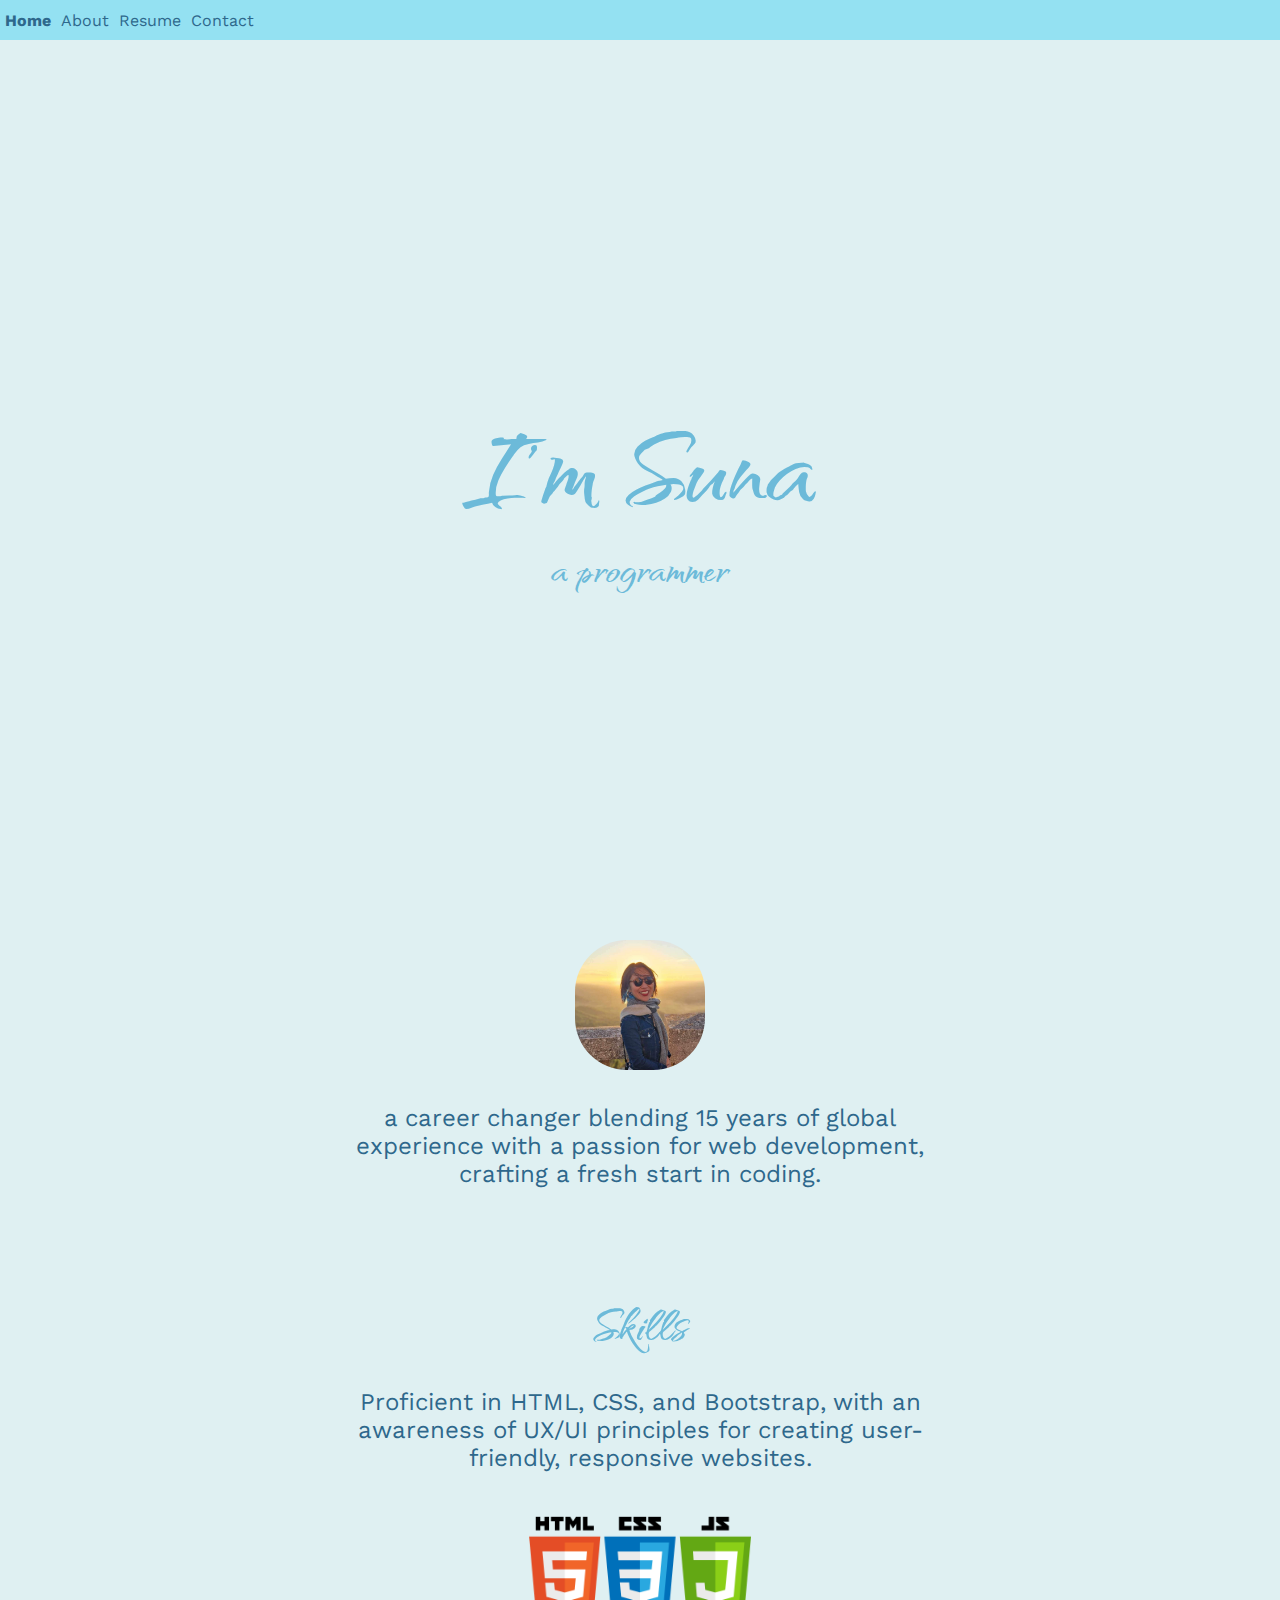
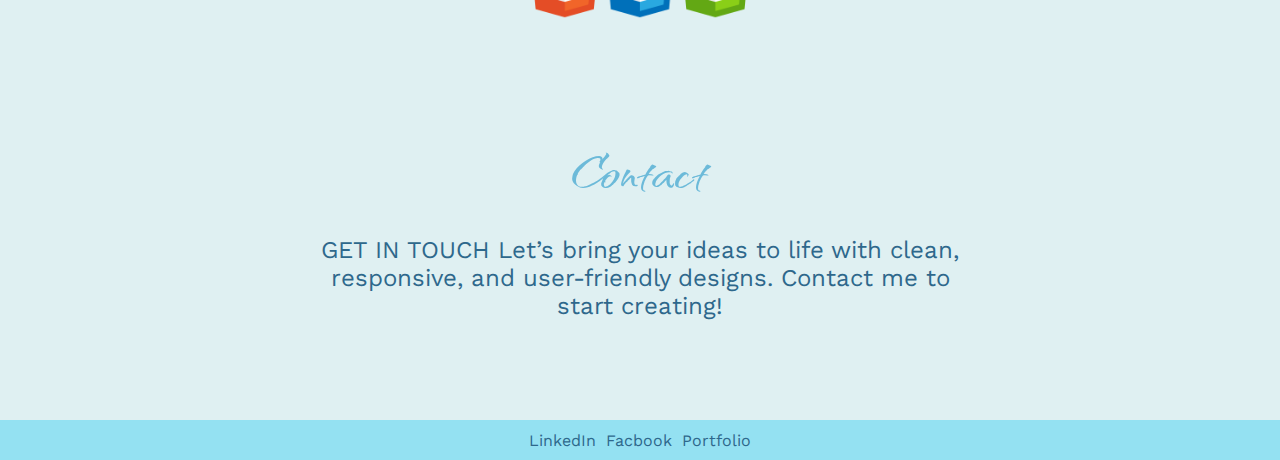
<file: index.html>
<!DOCTYPE html>
<html lang="en">
<head>
    <meta charset="UTF-8">
    <meta name="viewport" content="width=device-width, initial-scale=1.0">
    <title>I'm SUNA</title>
    <link rel="stylesheet" href="./style.css" />
    <link rel="preconnect" href="https://fonts.googleapis.com">
<link rel="preconnect" href="https://fonts.gstatic.com" crossorigin>
<link href="https://fonts.googleapis.com/css2?family=Caveat:wght@400..700&family=Libre+Baskerville:ital,wght@0,400;0,700;1,400&family=Nunito+Sans:ital,opsz,wght@0,6..12,200..1000;1,6..12,200..1000&family=Roboto:ital,wght@0,100;0,300;0,400;0,500;0,700;0,900;1,100;1,300;1,400;1,500;1,700;1,900&family=Work+Sans:ital,wght@0,100..900;1,100..900&display=swap" rel="stylesheet">
<link rel="preconnect" href="https://fonts.googleapis.com">
<link rel="preconnect" href="https://fonts.gstatic.com" crossorigin>
<link rel="preconnect" href="https://fonts.googleapis.com">
<link rel="preconnect" href="https://fonts.gstatic.com" crossorigin>
<link rel="preconnect" href="https://fonts.googleapis.com">
<link rel="preconnect" href="https://fonts.gstatic.com" crossorigin>
<link href="https://fonts.googleapis.com/css2?family=Bungee+Shade&family=DM+Serif+Text:ital@0;1&family=Foldit:wght@100..900&family=Lato:ital,wght@0,100;0,300;0,400;0,700;0,900;1,100;1,300;1,400;1,700;1,900&family=Montserrat+Underline:ital,wght@0,100..900;1,100..900&family=Nunito+Sans:ital,opsz,wght@0,6..12,200..1000;1,6..12,200..1000&family=Qwitcher+Grypen:wght@400;700&family=Rubik+Vinyl&family=Shadows+Into+Light&family=Tilt+Prism&family=Work+Sans:ital,wght@0,100..900;1,100..900&display=swap" rel="stylesheet">
</head>
<body>
 

<!--nav--> 

<div class="container nav">
    <ul>
        <li><a href="./index.html" style="font-weight: bold;">Home</a></li>
        <li><a href="./public/about.html">About</a></li>
        <li><a href="./public/resume.html">Resume</a></li>
        <li><a href="./public/contact.html">Contact</a></li>
    </ul>
</div>




<!--Im suna-->   

<div class="container suna">
    <div class="suna"><h1>I'm Suna</h1></div>
    <div class="suna"><h4>a programmer</h4></div>

</div>

<!--Intro with photo-->

<div class="container intro">
    <div class="suna"><img src="./assets/images/profile.jpg" height="130px"></div>
    <div class="suna"><p>a career changer blending 15 years of global experience with a passion for web
        development, crafting a fresh start in coding.</p></div>

</div>

<!--My skills-->

<div class="container skills">

        <div class="skills"><h2>Skills</h2></div>
        <div class="skills"><p>Proficient in HTML, CSS, and
            Bootstrap, with an awareness
            of UX/UI principles for creating
            user-friendly, responsive
            websites.</p></div>
        <div class="suna"><img src="./assets/images/skill.png" height="130px"></div>
   
</div>

</div>

<!--contact-->

<div class="container contact">
    <div class="contact"><h2>Contact</h2></div>
    <div class="contact"><p>GET IN TOUCH
        Let’s bring your ideas to life with clean, responsive, and user-friendly designs. Contact me
        to start creating!</p></div>

</div>
<!--footer-->
<div class="container footer">
    <ul>
        <li><a href="https://www.linkedin.com/in/su-tingting-vcnt-9777626a/">LinkedIn</a></li>
        <li><a href="">Facbook</a></li>
        <li><a href="">Portfolio</a></li>
    </ul>
</div>

</body>
</html>
</file>
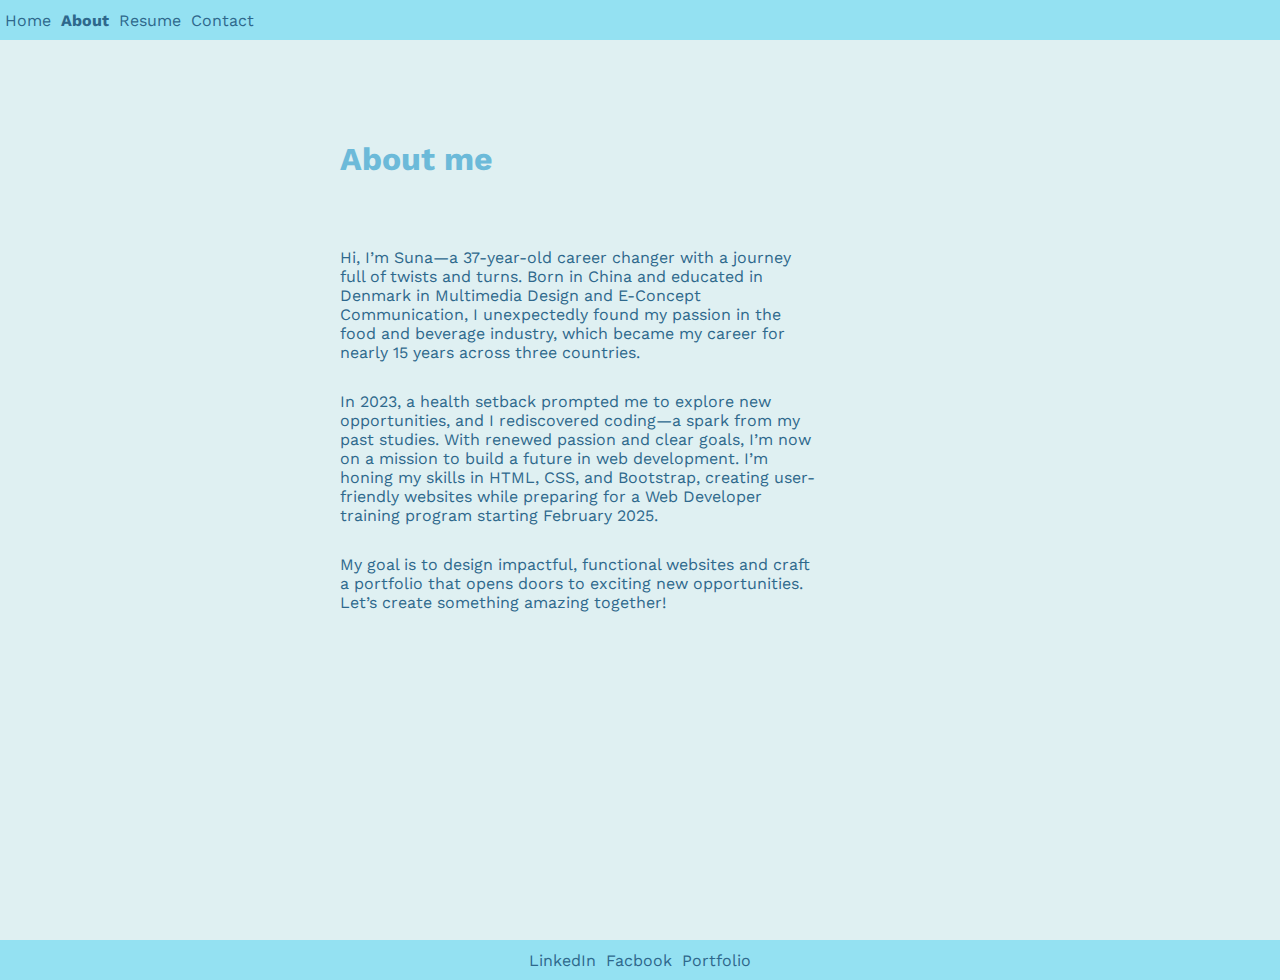
<file: public/about.html>
<!DOCTYPE html>
<html lang="en">
<head>
    <meta charset="UTF-8">
    <meta name="viewport" content="width=device-width, initial-scale=1.0">
    <title>about</title>
    <link rel="stylesheet" href="./resume-style.css" />
    <link rel="preconnect" href="https://fonts.googleapis.com">
<link rel="preconnect" href="https://fonts.gstatic.com" crossorigin>
<link href="https://fonts.googleapis.com/css2?family=Caveat:wght@400..700&family=Libre+Baskerville:ital,wght@0,400;0,700;1,400&family=Nunito+Sans:ital,opsz,wght@0,6..12,200..1000;1,6..12,200..1000&family=Roboto:ital,wght@0,100;0,300;0,400;0,500;0,700;0,900;1,100;1,300;1,400;1,500;1,700;1,900&family=Work+Sans:ital,wght@0,100..900;1,100..900&display=swap" rel="stylesheet">
<link rel="preconnect" href="https://fonts.googleapis.com">
<link rel="preconnect" href="https://fonts.gstatic.com" crossorigin>
<link rel="preconnect" href="https://fonts.googleapis.com">
<link rel="preconnect" href="https://fonts.gstatic.com" crossorigin>
<link rel="preconnect" href="https://fonts.googleapis.com">
<link rel="preconnect" href="https://fonts.gstatic.com" crossorigin>
<link href="https://fonts.googleapis.com/css2?family=Bungee+Shade&family=DM+Serif+Text:ital@0;1&family=Foldit:wght@100..900&family=Lato:ital,wght@0,100;0,300;0,400;0,700;0,900;1,100;1,300;1,400;1,700;1,900&family=Montserrat+Underline:ital,wght@0,100..900;1,100..900&family=Nunito+Sans:ital,opsz,wght@0,6..12,200..1000;1,6..12,200..1000&family=Qwitcher+Grypen:wght@400;700&family=Rubik+Vinyl&family=Shadows+Into+Light&family=Tilt+Prism&family=Work+Sans:ital,wght@0,100..900;1,100..900&display=swap" rel="stylesheet">
</head>
<body>
 

<!--nav--> 

<div class="container nav">
    <ul>
        <li><a href="../index.html" >Home</a></li>
        <li><a href="./about.html"style="font-weight: bold;">About</a></li>
        <li><a href="./resume.html" >Resume</a></li>
        <li><a href="./contact.html">Contact</a></li>
    </ul>
</div>






<!--My summary-->

<div class="container summary">
      <div class="left">
        <div class="summary first"><h2>About me</h2></div>
        <div class="summary second"></div>
        <div class="summary">
            <p>Hi, I’m Suna—a 37-year-old career changer with a journey full of twists and turns. Born in China and educated in Denmark in Multimedia Design and E-Concept Communication, I unexpectedly found my passion in the food and beverage industry, which became my career for nearly 15 years across three countries. 
            <p>In 2023, a health setback prompted me to explore new opportunities, and I rediscovered coding—a spark from my past studies. With renewed passion and clear goals, I’m now on a mission to build a future in web development. I’m honing my skills in HTML, CSS, and Bootstrap, creating user- friendly websites while preparing for a Web Developer training program starting February 2025. </p>
            <P>My goal is to design impactful, functional websites and craft a portfolio that opens doors to exciting new opportunities. Let’s create something amazing together!</p></div>
    </div>
</div>


<!--footer-->
<div class="container footer">
    <ul>
        <li><a href="https://www.linkedin.com/in/su-tingting-vcnt-9777626a/">LinkedIn</a></li>
        <li><a href="">Facbook</a></li>
        <li><a href="">Portfolio</a></li>
    </ul>
</div>

</body>
</html>
</file>
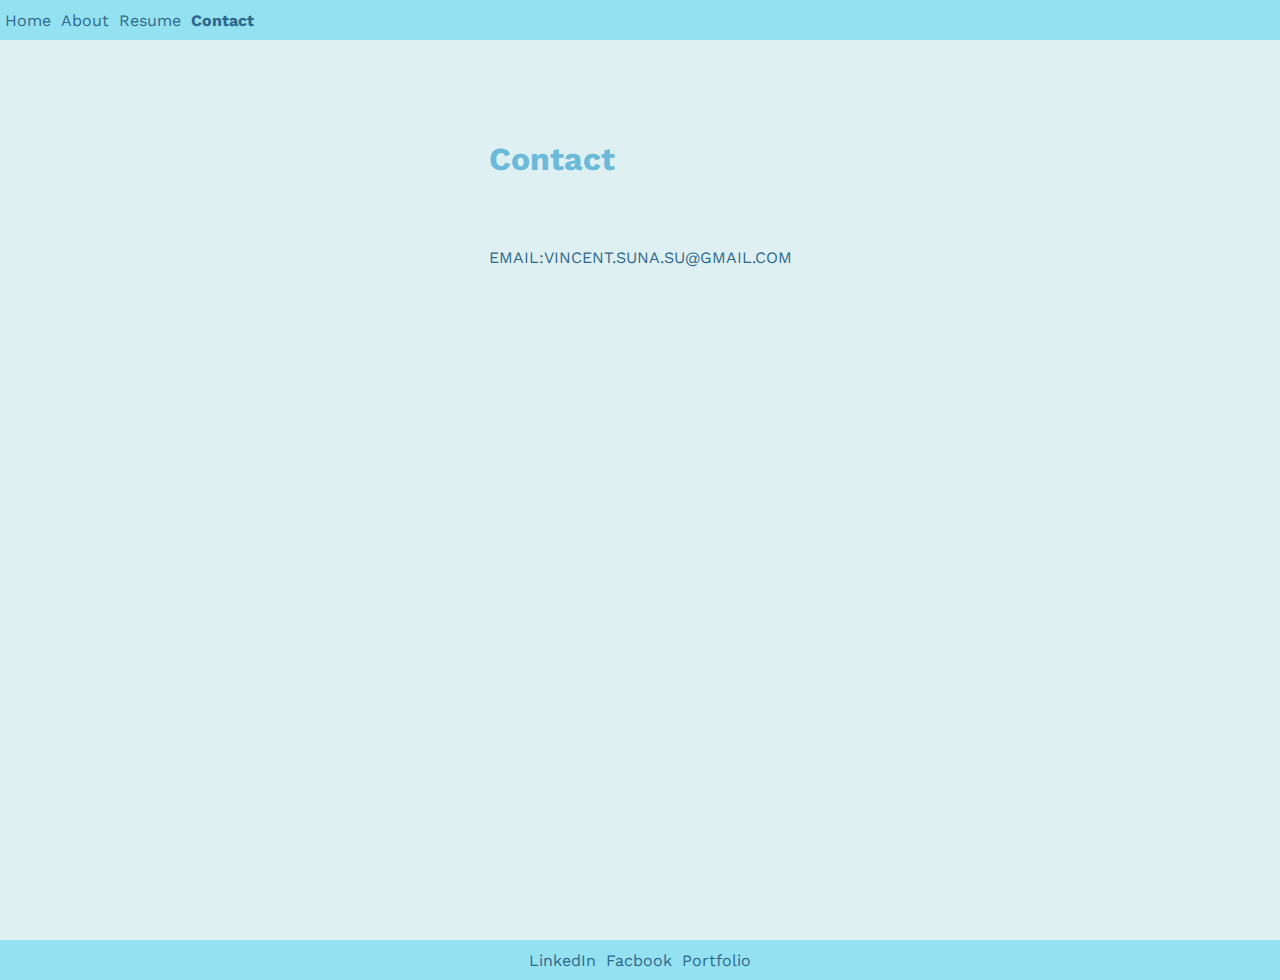
<file: public/contact.html>
<!DOCTYPE html>
<html lang="en">
<head>
    <meta charset="UTF-8">
    <meta name="viewport" content="width=device-width, initial-scale=1.0">
    <title>about</title>
    <link rel="stylesheet" href="./resume-style.css" />
    <link rel="preconnect" href="https://fonts.googleapis.com">
<link rel="preconnect" href="https://fonts.gstatic.com" crossorigin>
<link href="https://fonts.googleapis.com/css2?family=Caveat:wght@400..700&family=Libre+Baskerville:ital,wght@0,400;0,700;1,400&family=Nunito+Sans:ital,opsz,wght@0,6..12,200..1000;1,6..12,200..1000&family=Roboto:ital,wght@0,100;0,300;0,400;0,500;0,700;0,900;1,100;1,300;1,400;1,500;1,700;1,900&family=Work+Sans:ital,wght@0,100..900;1,100..900&display=swap" rel="stylesheet">
<link rel="preconnect" href="https://fonts.googleapis.com">
<link rel="preconnect" href="https://fonts.gstatic.com" crossorigin>
<link rel="preconnect" href="https://fonts.googleapis.com">
<link rel="preconnect" href="https://fonts.gstatic.com" crossorigin>
<link rel="preconnect" href="https://fonts.googleapis.com">
<link rel="preconnect" href="https://fonts.gstatic.com" crossorigin>
<link href="https://fonts.googleapis.com/css2?family=Bungee+Shade&family=DM+Serif+Text:ital@0;1&family=Foldit:wght@100..900&family=Lato:ital,wght@0,100;0,300;0,400;0,700;0,900;1,100;1,300;1,400;1,700;1,900&family=Montserrat+Underline:ital,wght@0,100..900;1,100..900&family=Nunito+Sans:ital,opsz,wght@0,6..12,200..1000;1,6..12,200..1000&family=Qwitcher+Grypen:wght@400;700&family=Rubik+Vinyl&family=Shadows+Into+Light&family=Tilt+Prism&family=Work+Sans:ital,wght@0,100..900;1,100..900&display=swap" rel="stylesheet">
</head>
<body>
 

<!--nav--> 

<div class="container nav">
    <ul>
        <li><a href="../index.html" >Home</a></li>
        <li><a href="./about.html">About</a></li>
        <li><a href="./resume.html" >Resume</a></li>
        <li><a href="./contact.html"style="font-weight: bold;">Contact</a></li>
    </ul>
</div>






<!--My summary-->

<div class="container summary">
      <div class="left">
        <div class="summary first"><h2>Contact</h2></div>
        <div class="summary second"></div>
        <div class="summary">
            <p>EMAIL:VINCENT.SUNA.SU@GMAIL.COM</p></div>
    </div>
</div>


<!--footer-->
<div class="container footer">
    <ul>
        <li><a href="https://www.linkedin.com/in/su-tingting-vcnt-9777626a/">LinkedIn</a></li>
        <li><a href="">Facbook</a></li>
        <li><a href="">Portfolio</a></li>
    </ul>
</div>

</body>
</html>
</file>
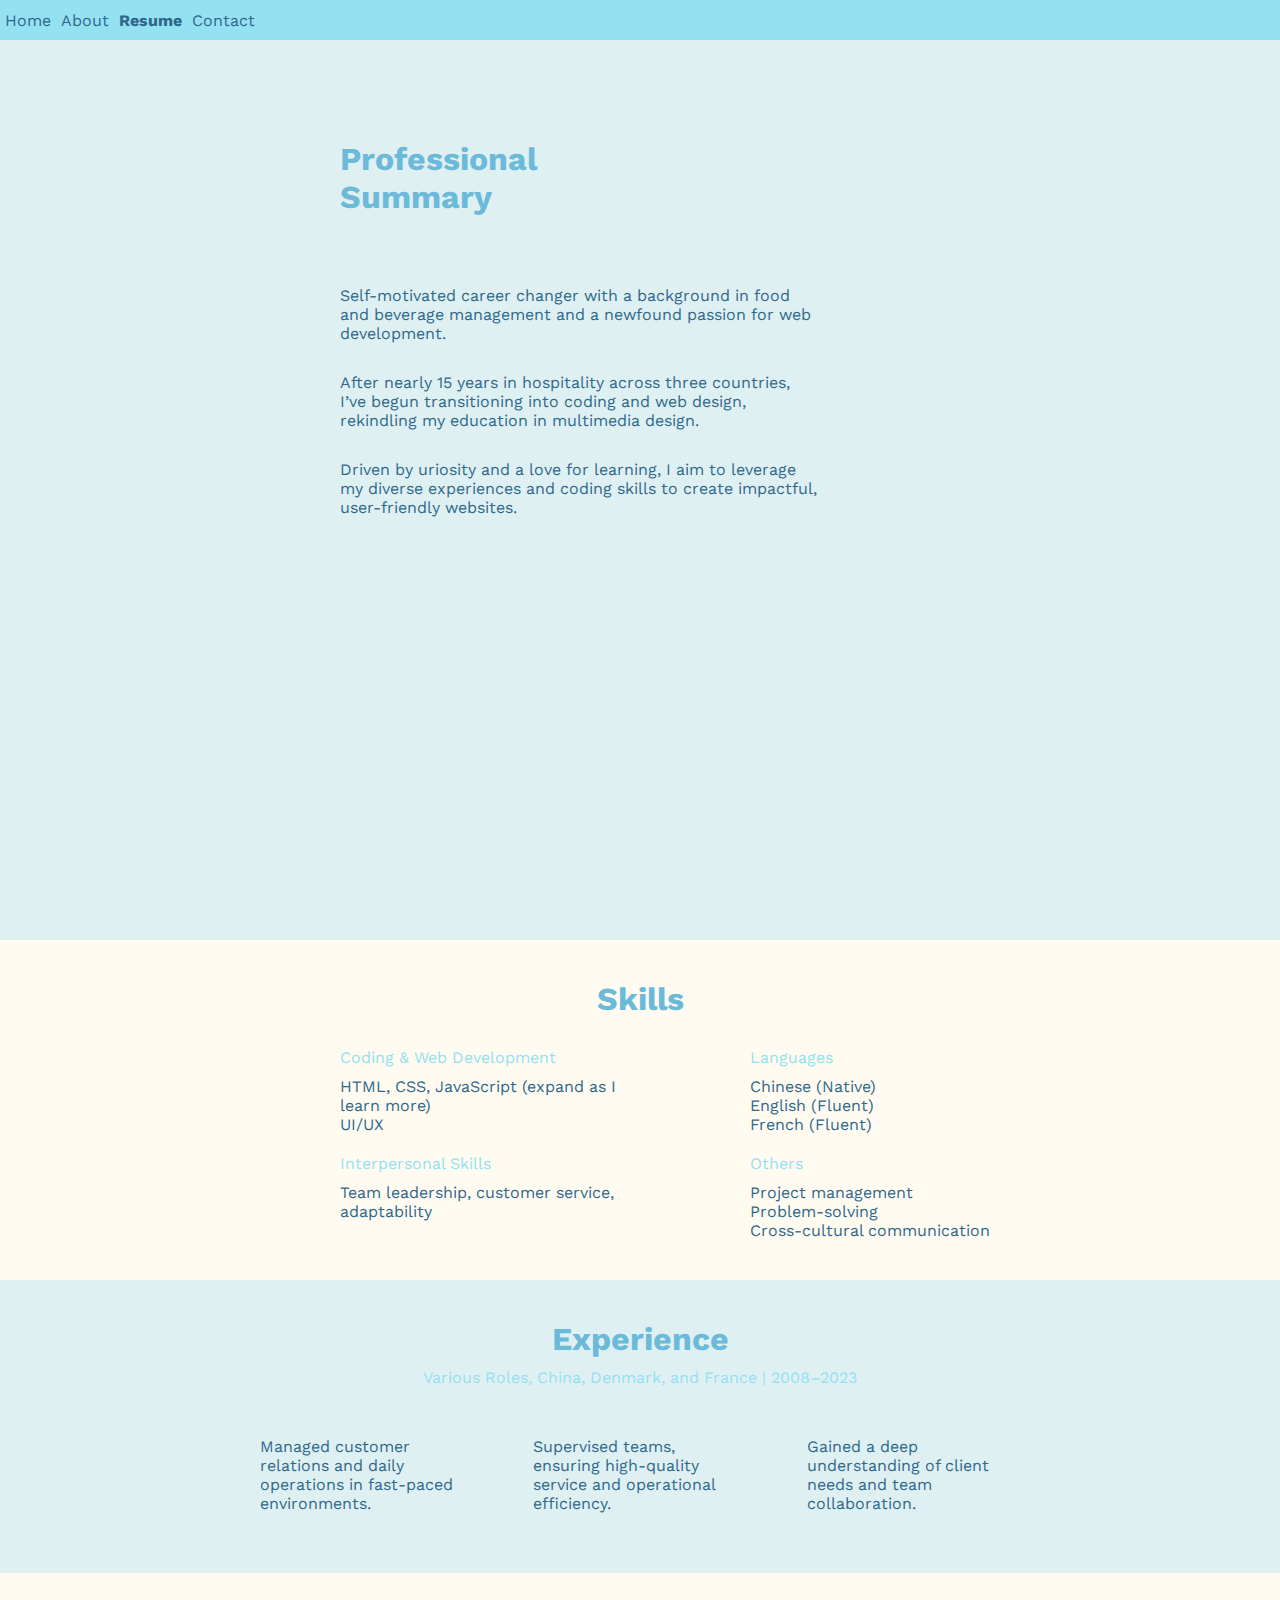
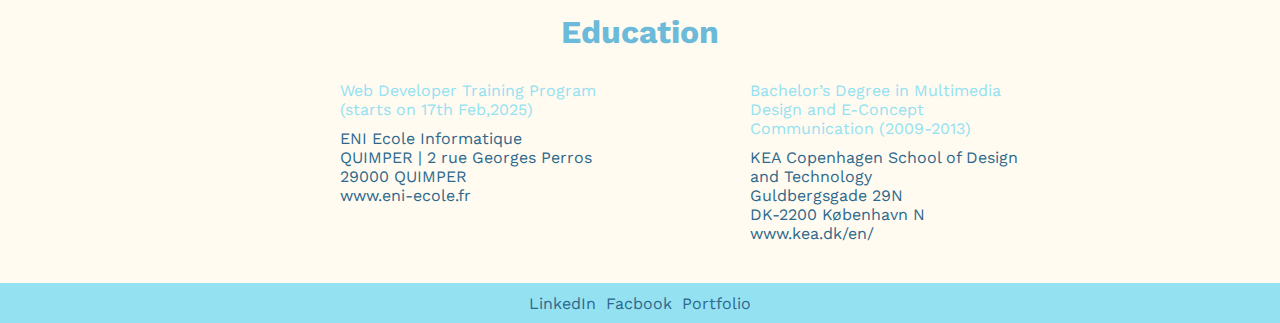
<file: public/resume.html>
<!DOCTYPE html>
<html lang="en">
<head>
    <meta charset="UTF-8">
    <meta name="viewport" content="width=device-width, initial-scale=1.0">
    <title>Resume</title>
    <link rel="stylesheet" href="./resume-style.css" />
    <link rel="preconnect" href="https://fonts.googleapis.com">
<link rel="preconnect" href="https://fonts.gstatic.com" crossorigin>
<link href="https://fonts.googleapis.com/css2?family=Caveat:wght@400..700&family=Libre+Baskerville:ital,wght@0,400;0,700;1,400&family=Nunito+Sans:ital,opsz,wght@0,6..12,200..1000;1,6..12,200..1000&family=Roboto:ital,wght@0,100;0,300;0,400;0,500;0,700;0,900;1,100;1,300;1,400;1,500;1,700;1,900&family=Work+Sans:ital,wght@0,100..900;1,100..900&display=swap" rel="stylesheet">
<link rel="preconnect" href="https://fonts.googleapis.com">
<link rel="preconnect" href="https://fonts.gstatic.com" crossorigin>
<link rel="preconnect" href="https://fonts.googleapis.com">
<link rel="preconnect" href="https://fonts.gstatic.com" crossorigin>
<link rel="preconnect" href="https://fonts.googleapis.com">
<link rel="preconnect" href="https://fonts.gstatic.com" crossorigin>
<link href="https://fonts.googleapis.com/css2?family=Bungee+Shade&family=DM+Serif+Text:ital@0;1&family=Foldit:wght@100..900&family=Lato:ital,wght@0,100;0,300;0,400;0,700;0,900;1,100;1,300;1,400;1,700;1,900&family=Montserrat+Underline:ital,wght@0,100..900;1,100..900&family=Nunito+Sans:ital,opsz,wght@0,6..12,200..1000;1,6..12,200..1000&family=Qwitcher+Grypen:wght@400;700&family=Rubik+Vinyl&family=Shadows+Into+Light&family=Tilt+Prism&family=Work+Sans:ital,wght@0,100..900;1,100..900&display=swap" rel="stylesheet">
</head>
<body>
 

<!--nav--> 

<div class="container nav">
    <ul>
        <li><a href="../index.html" >Home</a></li>
        <li><a href="./about.html">About</a></li>
        <li><a href="./resume.html" style="font-weight: bold;">Resume</a></li>
        <li><a href="./contact.html">Contact</a></li>
    </ul>
</div>






<!--My summary-->

<div class="container summary">
      <div class="left">
        <div class="summary first"><h2>Professional</h2><h2>Summary</h2></div>
        <div class="summary second"></div>
        <div class="summary">
            <p>Self-motivated career changer with a background in food and ​beverage management and a newfound passion for web ​development.</p>
            <p>After nearly 15 years in hospitality across three countries, I’ve begun transitioning into coding and web design, ​rekindling my education in multimedia design. </p>
            <p>Driven by  ​uriosity and a love for learning, I aim to leverage my diverse experiences and coding skills to create impactful, user-friendly ​websites.</p></div>
    </div>
</div>
<!--Skills-->
<div class="container skills">
    <div class="title"><h2>Skills</h2></div>
    <div class="skills-boxes">
        <div class="skills-box">
            <h4>Coding & Web Development</h4>
            <ul>
                <li>HTML, CSS, JavaScript (expand as I learn more)</li>
                <li>UI/UX</li>
            </ul>
        </div>
        <div class="skills-box">
            <h4>Languages</h4>
            <ul>
                <li>Chinese (Native)</li>
                <li>English (Fluent)</li>
                <li>French (Fluent)</li>
            </ul>
        </div>
        <div class="skills-box">
            <h4>Interpersonal Skills</h4>
            <p>Team leadership, customer service, adaptability</p>
        </div>
        <div class="skills-box">
            <h4>Others</h4>
            <ul>
                <li>Project management</li>
                <li>Problem-solving</li>
                <li>Cross-cultural communication</li>
            </ul>
        </div>
    </div>
</div>

<!--experience-->

<div class="container exp">
    <div class="title">
        <h2>Experience</h2>
        <p>Various Roles, China, Denmark, and France | 2008–2023</p>
    </div>
    
    <div class="exp-items">
        <div class="exp-box">
            <p>Managed customer relations and daily ​operations in fast-paced ​environments.</p>
        </div>
        <div class="exp-box">
            <p>Supervised teams, ensuring high-​quality service and operational ​efficiency.</p>
        </div>
        <div class="exp-box">
            <p>Gained a deep understanding of client ​needs and team collaboration.</p>
        </div>
        
    </div>
</div>

<!--education-->
<div class="container edu">
    <div class="title"><h2>Education</h2></div>
    <div class="edu-boxes">
        <div class="edu-item">

            <h4>Web Developer Training Program (starts on 17th Feb,2025)</h4>
            <ul>
                <li>ENI Ecole Informatique</li>
                <li>QUIMPER | 2 rue Georges Perros</li>
                <li>29000 QUIMPER</li>
                <li><a href="http://www.eni-ecole.fr"></a>www.eni-ecole.fr</li>
            </ul>
        </div>
        <div class="edu-item">

            <h4>Bachelor’s Degree in Multimedia Design and E-Concept Communication (2009-2013)</h4>
            <ul>
                <li>KEA Copenhagen School of Design and Technology</li>
                <li>Guldbergsgade 29N</li>
                <li>DK-2200 København N</li>
                <li><a href="http://kea.dk/en/"></a>www.kea.dk/en/</li>
            </ul>
        </div>
    </div>
</div>
<!--footer-->
<div class="container footer">
    <ul>
        <li><a href="https://www.linkedin.com/in/su-tingting-vcnt-9777626a/">LinkedIn</a></li>
        <li><a href="">Facbook</a></li>
        <li><a href="">Portfolio</a></li>
    </ul>
</div>

</body>
</html>
</file>
<file: style.css>
* {
    margin: 0;
    padding: 0;
    box-sizing: border-box;
  }    /*This is a universal reset to remove any default margin or padding from all elements, including the body and the ul.*/

body{
    font-family: "Work Sans", serif;
    
}
p{
    color:#2E688C;
}
.container.nav{
    height: 40px;
    width: 100%;
    background-color:#94E1F2;
    padding-top: 0;
}

.container.nav ul{
    list-style-type: none;
    display:flex;
    justify-content: start;
    align-items: center;
    padding: 0;
    height: 40px;  /*to make align-items work , height needed */

}
.container.nav li{
    margin: 0;
}
.container.nav a{
    text-decoration: none;
    color:#2E688C;
    padding:5px;
    font-size: 16px;
}

.container.nav a:hover {
    color:#DFF0F2;
    background-color:#6CBAD9; /* Background color on hover */
    border-radius: 4px; /* Optional rounded corners */
  } 

.container.suna{
    background-color: #DFF0F2;
    height: 100vh;
    font-family: "Qwitcher Grypen", serif;
    color: #6CBAD9;
    display: flex;
    flex-direction: column;
    justify-content: center;
    align-items: center;

}

.suna h1 {
    font-size: 9rem;
}

.suna h4{
    font-size: 3rem;
}

.container.intro{
    background-color:#DFF0F2 ;
    height: 50%;
    display: flex;
    flex-direction: column;
    justify-content: center;
    align-items: center;
    padding-bottom: 100px;
    text-align: center;
}

.container.intro p{
    width:50%;
    margin:0 auto;
    padding-top: 30px;
    font-size: 1.5rem;
}

.container.intro img{
    border-radius: 40%;
}

.container.intro h2{
    color: #6CBAD9;
}

.container.skills{
    background-color:#DFF0F2 ;
    height: 50%;
    display: flex;
    flex-direction: column;
    justify-content: center;
    align-items: center;
    padding-bottom: 100px;
    text-align: center;
}

.container.skills p{
    width: 50%;
    margin:0 auto;
    padding-top: 30px;
    font-size: 1.5rem;
    padding-bottom: 30px;


}

.container.skills h2{
    font-family: "Qwitcher Grypen", serif;
    color: #6CBAD9;
    font-size: 4rem;
    padding: 0;
}


.container.contact{
    background-color:#DFF0F2 ;
    height: 50%;
    display: flex;
    flex-direction: column;
    justify-content: center;
    align-items: center;
    padding-bottom: 100px;
    text-align: center;
}

.container.contact p{
    width: 50%;
    margin:0 auto;
    padding-top: 30px;
    font-size: 1.5rem;

}

.container.contact h2{
    font-family: "Qwitcher Grypen", serif;
    color: #6CBAD9;
    font-size: 4rem;
    padding: 0;
}

.container.footer{
    height: 40px;
    width: 100%;
    background-color:#94E1F2;
    padding-top: 0;
}

.container.footer{
    height: 40px;
    width: 100%;
    background-color:#94E1F2;
    padding-bottom: 0;
}

.container.footer ul{
    list-style-type: none;
    display:flex;
    justify-content: center;
    align-items: center;
    padding: 0 ;
    height: 40px;  /*to make align-items work , height needed */
}

.container.footer li{
    margin: 0;
}
.container.footer a{
    text-decoration: none;
    color:#2E688C;
    padding:5px;
    font-size: 16px;
}

@media (max-width: 768px) {
    /* Navigation */
    .container.nav ul {
        flex-direction: column;
        align-items: flex-start;
    }

    /* Text Sections */
    .container.intro p,
    .container.skills p,
    .container.contact p {
        width: 80%;
        font-size: 1rem;
    }

    /* Large Headings */
    .container.intro h2,
    .container.skills h2,
    .container.contact h2 {
        font-size: 2.5rem;
    }
}

@media (max-width: 480px) {
    /* Navigation */
    .container.nav {
        padding: 0 10px;
    }

    .container.nav ul {
        gap: 10px;
    }

    .container.nav a {
        font-size: 14px;
    }

    /* Text Sections */
    .container.intro p,
    .container.skills p,
    .container.contact p {
        width: 90%;
        font-size: 0.9rem;
    }

    /* Large Headings */
    .container.intro h2,
    .container.skills h2,
    .container.contact h2 {
        font-size: 2rem;
    }
}
</file>
<file: public/resume-style.css>
* {
    margin: 0;
    padding: 0;
    box-sizing: border-box;
  }    /*This is a universal reset to remove any default margin or padding from all elements, including the body and the ul.*/

body{
    font-family: "Work Sans", serif;
    
}
p{
    color:#2E688C;
}
.container.nav{
    height: 40px;
    width: 100%;
    background-color:#94E1F2;
    padding-top: 0;
}

.container.nav ul{
    list-style-type: none;
    display:flex;
    justify-content: start;
    align-items: center;
    padding: 0;
    height: 40px;  /*to make align-items work , height needed */

}
.container.nav li{
    margin: 0;
}
.container.nav a{
    text-decoration: none;
    color:#2E688C;
    padding:5px;
    font-size: 16px;
}

.container.nav a:hover {
    color:#DFF0F2;
    background-color:#6CBAD9; /* Background color on hover */
    border-radius: 4px; /* Optional rounded corners */
  } 


/*summary*/

.container.summary{
    background-color:#DFF0F2 ;
    height: 100vh;
    display: flex;
    flex-direction: column;
    padding-bottom: 10px;
    padding-top: 100px;
    width:auto;

}

.container.summary p{
    margin-left: 100px;
    margin-right: 100px;
    padding-top: 30px;
    font-size: 1rem;
    width: 60%;

}

.container.summary h2{
    color: #6CBAD9;
    font-size: 2rem;
    margin-left: 100px;
    padding: 0;
    margin-bottom: 0;

}

.left{
    display:grid;
    grid-template-columns: 1fr;
    grid-gap: 20px;
    max-width: 800px;
    margin: 0 auto;
}


/*skills*/

.container.skills{
    background-color: #fffbf0;
    padding:40px 20px;
    text-align: center;
    width: 100%;

}
.container.skills h2{
    font-size: 2rem;
}
.container.skills .title{
    color:#6CBAD9;
    padding-bottom: 30px;


}
/*grid wrapper for skill boxes*/

.skills-boxes{
    display:grid;
    grid-template-columns: repeat(2,1fr);
    grid-gap: 20px;
    max-width: 800px;
    margin: 0 auto;
}

.skills-box ul, .skills-box p  {
    margin: 0;
    padding: 0;
    list-style-type: none;
    color:#2E688C;
    text-align: left;
    margin-left: 100px;
}
.skills-box h4 {
    margin-bottom: 10px;
    color: #94E1F2;
    text-align: left;
    margin-left: 100px;
    font-weight: normal;

}
/*exp*/
.container.exp{
    background-color:#DFF0F2 ;
    padding:40px 20px;
    text-align: center;
    width: 100%;
    

}

.container.exp .title{
    font-size: rem;
    padding-bottom: 30px;


}
.container.exp .title h2 {
    color: #6CBAD9;
    font-size: 2rem;
    margin: 0 auto;
    padding-bottom: 10px;
    text-align: center; /* Ensure the h2 is centered */
}

.container.exp .title p{
    color: #94E1F2;
}
.container.exp .exp-items {
    display: grid;
    grid-template-columns: repeat(3, 1fr);
    grid-gap: 20px;
    max-width: 800px;
    margin: 0 auto;
}




.container.exp .exp-box {
    padding: 20px;
}

.container.exp .exp-box p {
    margin: 0;
    padding: 0;
    list-style-type: none;
    color: #2E688C;
    text-align: left;
}
/*edu*/
.container.edu{
    background-color: #fffbf0;
    padding:40px 20px;
    text-align: center;
    width: 100%;

}
.container.edu h2{
    font-size: 2rem;
}
.container.edu .title{
    color:#6CBAD9;
    padding-bottom: 30px;


}

.edu-boxes{
    display:grid;
    grid-template-columns: repeat(2,1fr);
    grid-gap: 20px;
    max-width: 800px;
    margin: 0 auto;
}

.edu-boxes ul, .edu-boxes p  {
    margin: 0;
    padding: 0;
    list-style-type: none;
    color:#2E688C;
    text-align: left;
    margin-left: 100px;
}
.edu-boxes h4 {
    margin-bottom: 10px;
    color: #94E1F2;
    text-align: left;
    margin-left: 100px;
    font-weight: normal;
}
/*footer*/
.container.footer{
    height: 40px;
    width: 100%;
    background-color:#94E1F2;
    padding-top: 0;
}

.container.footer{
    height: px;
    width: 100%;
    background-color:#94E1F2;
    padding-bottom: 0;
}

.container.footer ul{
    list-style-type: none;
    display:flex;
    justify-content: center;
    align-items: center;
    padding: 0 ;
    height: 40px;  /*to make align-items work , height needed */
}

.container.footer li{
    margin: 0;
}
.container.footer a{
    text-decoration: none;
    color:#2E688C;
    padding:5px;
    font-size: 16px;

}
/* For tablets and small laptops (max-width: 768px) */
@media (max-width: 768px) {
    /* Navigation */
    .container.nav ul {
        flex-direction: column;
        align-items: flex-start;
    }

    /* Text Sections */
    .container.summary p,
    .container.skills p,
    .container.exp p,
    .container.edu p {
        width: 80%;
        font-size: 1rem;
    }

    /* Headings */
    .container.summary h2,
    .container.skills h2,
    .container.exp h2,
    .container.edu h2 {
        font-size: 2.5rem;
    }

    /* Grid Layout for Skill Boxes and Experience Items */
    .skills-boxes, .container.exp .exp-items, .edu-boxes {
        grid-template-columns: 1fr;
    }
}

/* For mobile devices (max-width: 480px) */
@media (max-width: 480px) {
    /* Navigation */
    .container.nav a {
        font-size: 14px;
    }

    /* Text Sections */
    .container.summary p,
    .container.skills p,
    .container.exp p,
    .container.edu p {
        width: 90%;
        font-size: 0.9rem;
    }

    /* Headings */
    .container.summary h2,
    .container.skills h2,
    .container.exp h2,
    .container.edu h2 {
        font-size: 2rem;
    }

    /* Grid Layout Adjustments */
    .skills-boxes, .container.exp .exp-items, .edu-boxes {
        grid-template-columns: 1fr;
    }
}
</file>
